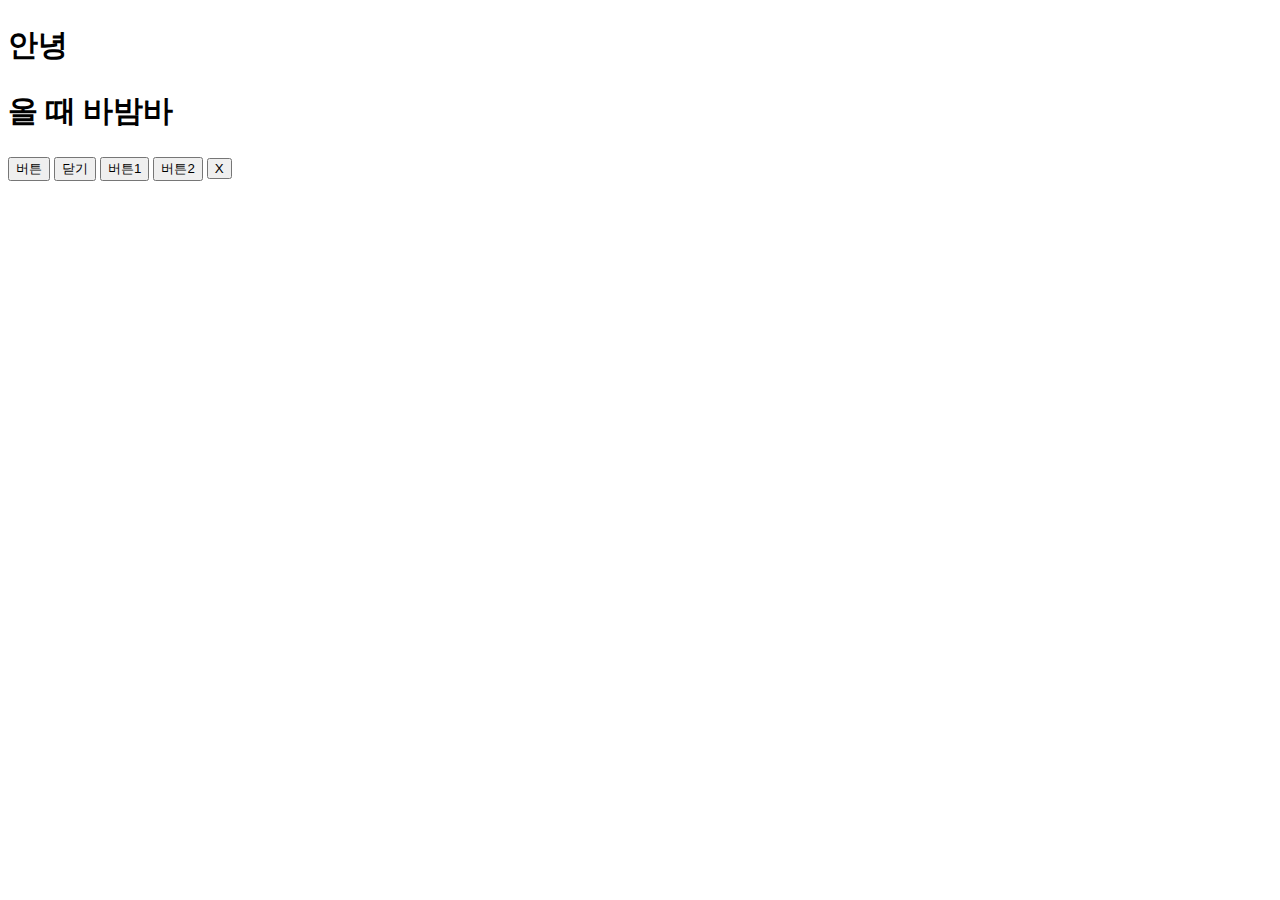
<file: index.html>
<!DOCTYPE html>
<html lang="en">
<head>
    <meta charset="UTF-8">
    <meta name="viewport" content="width=device-width, initial-scale=1.0">
    <title>Document</title>
    <link rel="stylesheet" href="main.css">
</head>
<body>
    <h2 id="hello">안녕하세요</h2>
    <h2 id="hi">올 때 메로나</h2>

    <div class="alert-box" id="alert">Alert 박스</div>
    <button onclick="alert_display('block')">버튼</button>
    <button onclick="alert_display('none')">닫기</button>
    <button onclick="alert_display('block','아이디')">버튼1</button>
    <button onclick="alert_display('block','비밀번호')">버튼2</button>
    <button id="close">X</button>
    
</body>

<script>
    document.getElementById('close').addEventListener('click', function() {
        document.getElementById('alert').style.display = 'none';
    });
    document.getElementById('hello').innerHTML = '안녕';
    document.getElementById('hi').innerHTML = '올 때 바밤바';
    document.getElementById('hello').style.fontSize = '30px';
    document.getElementById('hi').style.fontSize = '30px';

    function alert_display(temp, temp2) {
        document.getElementById('alert').style.display = temp;
        document.getElementById('alert').innerHTML = temp2 + '를 입력하시오';
    }

</script>
</html>
</file>
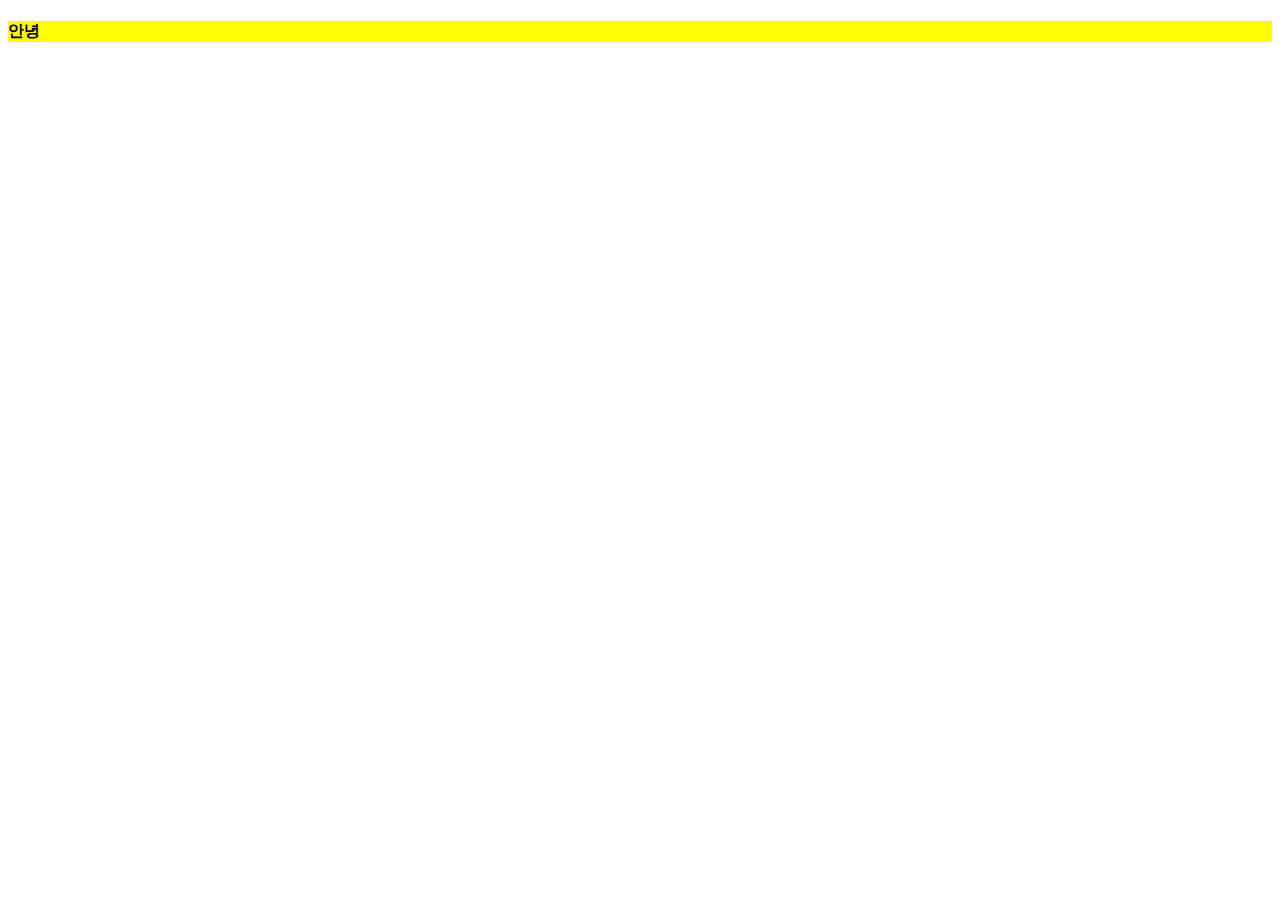
<file: jquery.html>
<!DOCTYPE html>
<html lang="en">
<head>
    <meta charset="UTF-8">
    <meta name="viewport" content="width=device-width, initial-scale=1.0">
    <title>Document</title>
    <link rel="stylesheet" href="main.css">
</head>
<body>
    <h4 id="test">안녕하세요</h4>
    <script src="https://ajax.googleapis.com/ajax/libs/jquery/3.6.1/jquery.min.js"></script>
</body>

<script>
    $('#test').html('안녕');
    $('#test').attr('class','yellow_bg');
    //$('#test').text('반가워');
    //document.querySelectorAll('#test')[0]
    //$('#test').attr('src', 'hello.jpg');

</script>
</html>
</file>
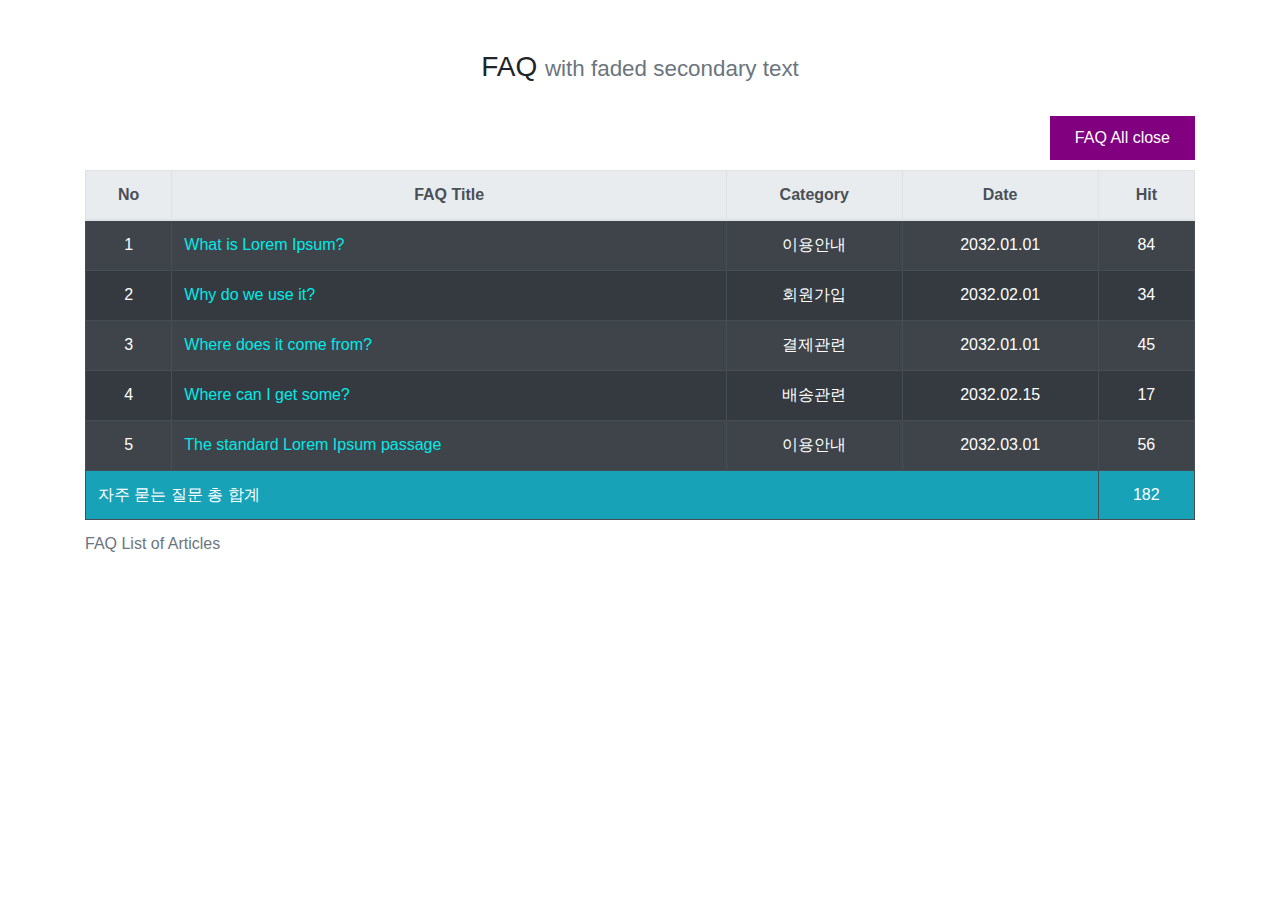
<file: web-site/accordion_1.html>
<!DOCTYPE html>
<html lang="en">
<head>
    <meta charset="UTF-8">
    <meta name="viewport" content="width=device-width, initial-scale=1.0">
    <title>Document</title>
    <link rel="stylesheet" href="accordion_1.css">
    <script src="accordion_1.js"></script>
    <link rel="stylesheet" href="https://cdn.jsdelivr.net/npm/bootstrap@4.6.0/dist/css/bootstrap.min.css">
</head>
<body>
    <!-- 부트 스트랩으로 클래스 적용해서 예쁘게 -->
    <div class="container">

        <h3 style="text-align: center; padding-top: 50px;">FAQ
            <small class="text-muted">with faded secondary text</small>
        </h3>
        <br>

        <button id="btn-all-close">FAQ All close</button>

        <table class="table table-bordered table-striped table-dark table-hover">
            <caption>FAQ List of Articles</caption>
            <thead class="thead-light text-center">
                <tr>
                    <th>No</th>
                    <th>FAQ Title</th>
                    <th>Category</th>
                    <th>Date</th>
                    <th>Hit</th>
                </tr>
            </thead>
            <tbody class="text-center">
                <tr>
                    <td>1</td>
                    <td class="text-left" width="50%">
                        <div class="panel-faq-container">
                            <p class="panel-faq-title">What is Lorem Ipsum?</p>
                            <div class="panel-faq-answer"> <!--클래스 2개 적용하기-->
                                <p>Answer(1) ...↓</p>
                                <p>Lorem Ipsum is simply dummy text of the printing and typesetting industry. Lorem Ipsum has been the industry's standard dummy text ever since the 1500s, when an unknown printer took a galley of type and scrambled it to make a type specimen book.</p>
                                <p>It has survived not only five centuries, but also the leap into electronic typesetting, remaining essentially unchanged.It was popularised in the 1960s with the release of Letraset sheets containing Lorem Ipsum passages, and more recently with desktop publishing software like Aldus PageMaker including versions of Lorem Ipsum.</p>
                            </div>
                        </div>
                    </td>
                    <td>이용안내</td>
                    <td>2032.01.01</td>
                    <td>84</td>
                </tr>
                <tr>
                    <td>2</td>
                    <td class="text-left" width="50%">
                        <div class="panel-faq-container">
                            <p class="panel-faq-title">Why do we use it?</p>
                            <div class="panel-faq-answer">
                                <p>Answer(2) ...↓</p>
                                <p>It is a long established fact that a reader will be distracted by the readable content of a page when looking at its layout. The point of using Lorem Ipsum is that it has a more-or-less normal distribution of letters, as opposed to using 'Content here, content here', making it look like readable English.</p>
                                <p>Many desktop publishing packages and web page editors now use Lorem Ipsum as their default model text, and a search for 'lorem ipsum' will uncover many web sites still in their infancy.Various versions have evolved over the years, sometimes by accident, sometimes on purpose (injected humour and the like).</p>
                            </div>
                        </div>
                    </td>
                    <td>회원가입</td>
                    <td>2032.02.01</td>
                    <td>34</td>
                </tr>
                <tr>
                    <td>3</td>
                    <td class="text-left" width="50%">
                        <div class="panel-faq-container">
                            <p class="panel-faq-title">Where does it come from?</p>
                            <div class="panel-faq-answer">
                                <p>Answer(3) ...↓</p>
                                <p>Contrary to popular belief, Lorem Ipsum is not simply random text. It has roots in a piece of classical Latin literature from 45 BC, making it over 2000 years old. Richard McClintock, a Latin professor at Hampden-Sydney College in Virginia, looked up one of the more obscure Latin words, consectetur, from a Lorem Ipsum passage, and going through the cites of the word in classical literature, discovered the undoubtable source.</p> 
                                <p>Lorem Ipsum comes from sections 1.10.32 and 1.10.33 of "de Finibus Bonorum et Malorum" (The Extremes of Good and Evil) by Cicero, written in 45 BC. This book is a treatise on the theory of ethics, very popular during the Renaissance. The first line of Lorem Ipsum, "Lorem ipsum dolor sit amet..", comes from a line in section 1.10.32.</p>
                            </div>
                        </div>
                    </td>
                    <td>결제관련</td>
                    <td>2032.01.01</td>
                    <td>45</td>
                </tr>
                <tr>
                    <td>4</td>
                    <td class="text-left" width="50%">
                        <div class="panel-faq-container">
                            <p class="panel-faq-title">Where can I get some?</p>
                            <div class="panel-faq-answer">
                                <p>Answer(4) ...↓</p>
                                <p>There are many variations of passages of Lorem Ipsum available, but the majority have suffered alteration in some form, by injected humour, or randomised words which don't look even slightly believable. If you are going to use a passage of Lorem Ipsum, you need to be sure there isn't anything embarrassing hidden in the middle of text.</p> 
                                <p>All the Lorem Ipsum generators on the Internet tend to repeat predefined chunks as necessary, making this the first true generator on the Internet. It uses a dictionary of over 200 Latin words, combined with a handful of model sentence structures, to generate Lorem Ipsum which looks reasonable. The generated Lorem Ipsum is therefore always free from repetition, injected humour, or non-characteristic words etc.</p>
                            </div>
                        </div>
                    </td>
                    <td>배송관련</td>
                    <td>2032.02.15</td>
                    <td>17</td>
                </tr>
                <tr>
                    <td>5</td>
                    <td class="text-left" width="50%">
                        <div class="panel-faq-container">
                            <p class="panel-faq-title">The standard Lorem Ipsum passage</p>
                            <div class="panel-faq-answer">
                                <p>Answer(5) ...↓</p>
                                <p>Lorem ipsum dolor sit amet, consectetur adipiscing elit, sed do eiusmod tempor incididunt ut labore et dolore magna aliqua. Ut enim ad minim veniam, quis nostrud exercitation ullamco laboris nisi ut aliquip ex ea commodo consequat.</p> 
                                <p>Duis aute irure dolor in reprehenderit in voluptate velit esse cillum dolore eu fugiat nulla pariatur. Excepteur sint occaecat cupidatat non proident, sunt in culpa qui officia deserunt mollit anim id est laborum.</p>
                            </div>
                        </div>
                    </td>
                    <td>이용안내</td>
                    <td>2032.03.01</td>
                    <td>56</td>
                </tr>
                <tr class="bg-info">
                    <td class="text-left" colspan="4">자주 묻는 질문 총 합계</td>
                    <td>182</td>
                </tr>
            </tbody>
        </table>
    </div>
</body>
</html>
</file>
<file: main.css>
.alert-box {
    background: rgb(192, 192, 255);
    color: blue;
    padding: 20px;
    border-radius: 5px;
    display: none;
}

.yellow_bg {
    background: yellow;
}
</file>
<file: web-site/accordion_1.css>
html, body {
    font-family: Arial, Helvetica, sans-serif;
    margin: 0;
}

.panel-faq-container {
    border: 0px solid red;
    padding-bottom: -16px;
    margin-bottom: -15px;
}

.panel-faq-title {
    color: #00EAEA;
    cursor: pointer;
}

.panel-faq-answer {
    /*padding: 15px;
      display: none;*/
      height: 0px;
      overflow: hidden;
      /*변화가 시작되는 쪽에서 애니메이션 이펙트를 붙여줘야 함*/
      transition: all 0.35s;
}

#btn-all-close {
    margin-bottom: 10px;
    background-color: purple;
    color: white;
    border: none;
    cursor: pointer; 
    /*마우스 가져다대면 마우스 모양 바꿈, 손가락으로*/
    padding: 10px 25px;
    float: right;
}

/*마우스 포인터 가져다 댔을 때*/
#btn-all-close:hover {
    background-color: red;
    color: white;
    transition: all .35s;

}

.active {
    display: block;
    height: 300px;
}
</file>
